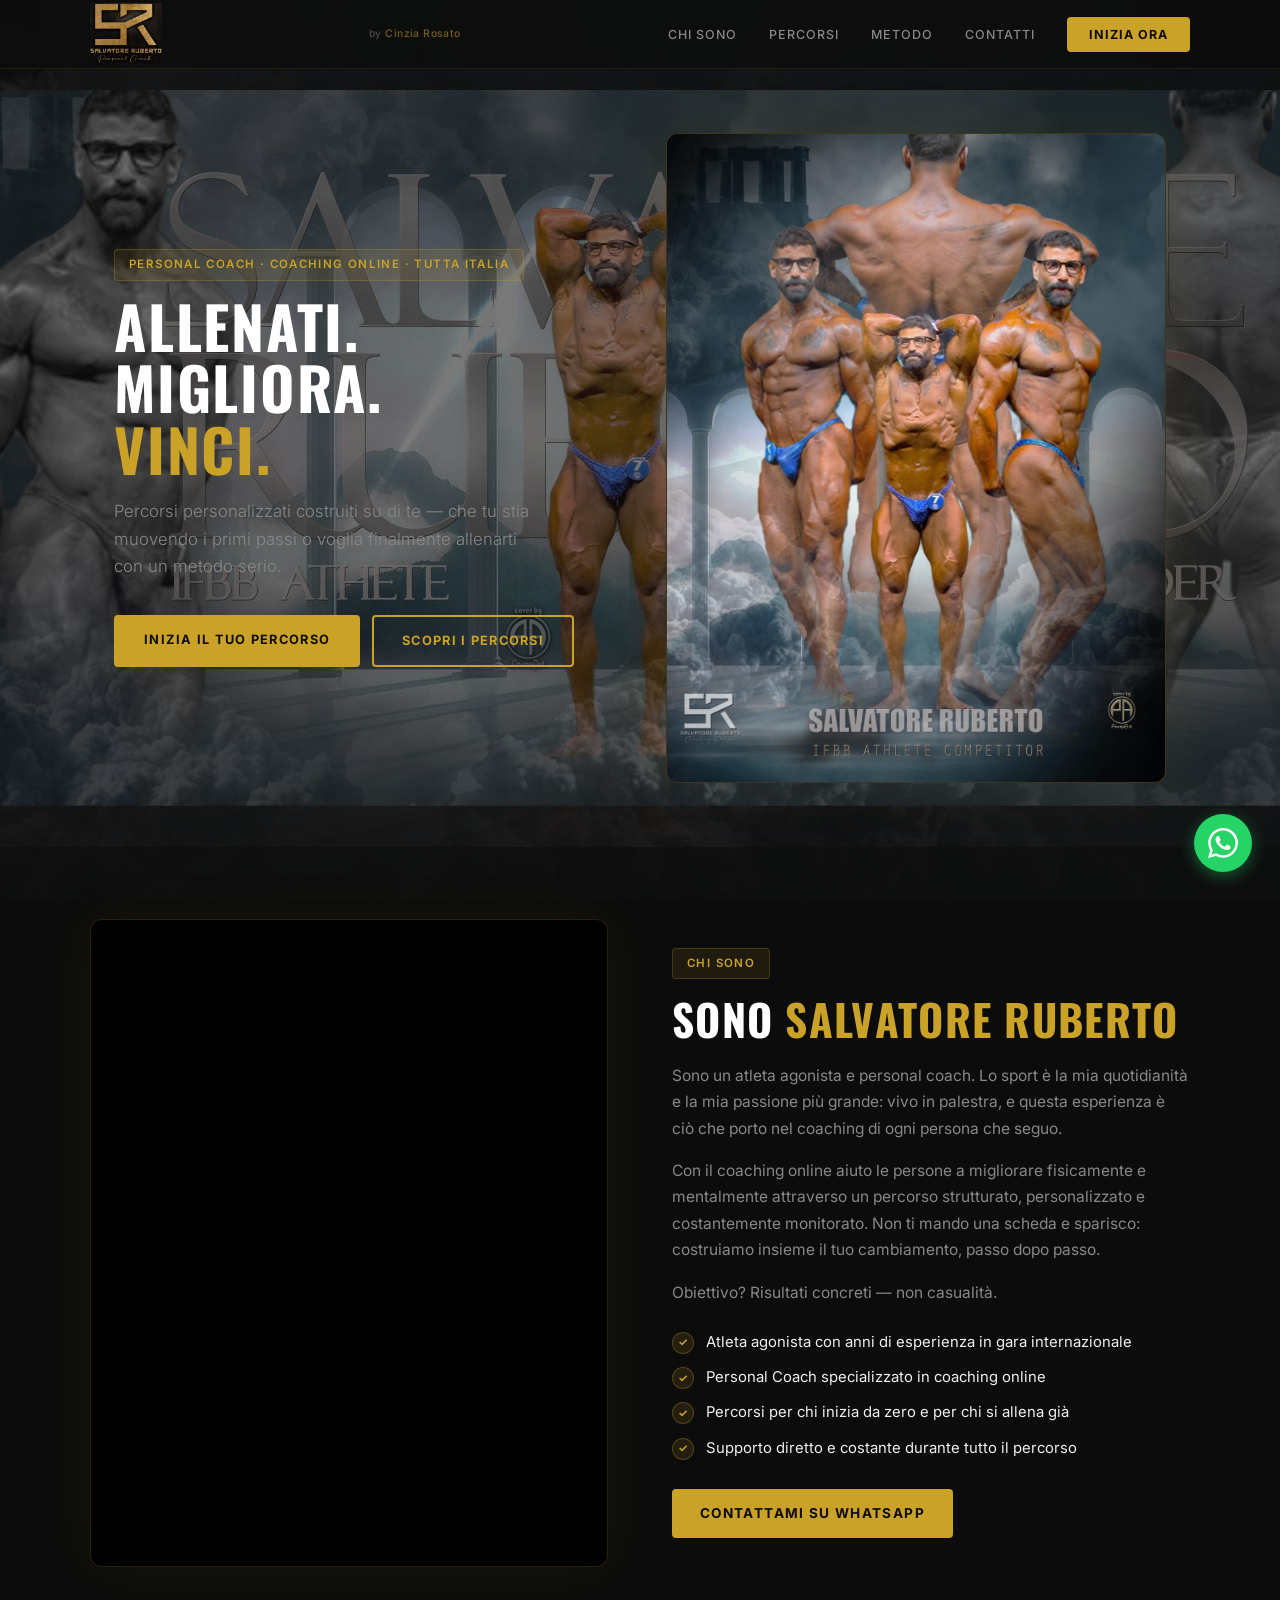
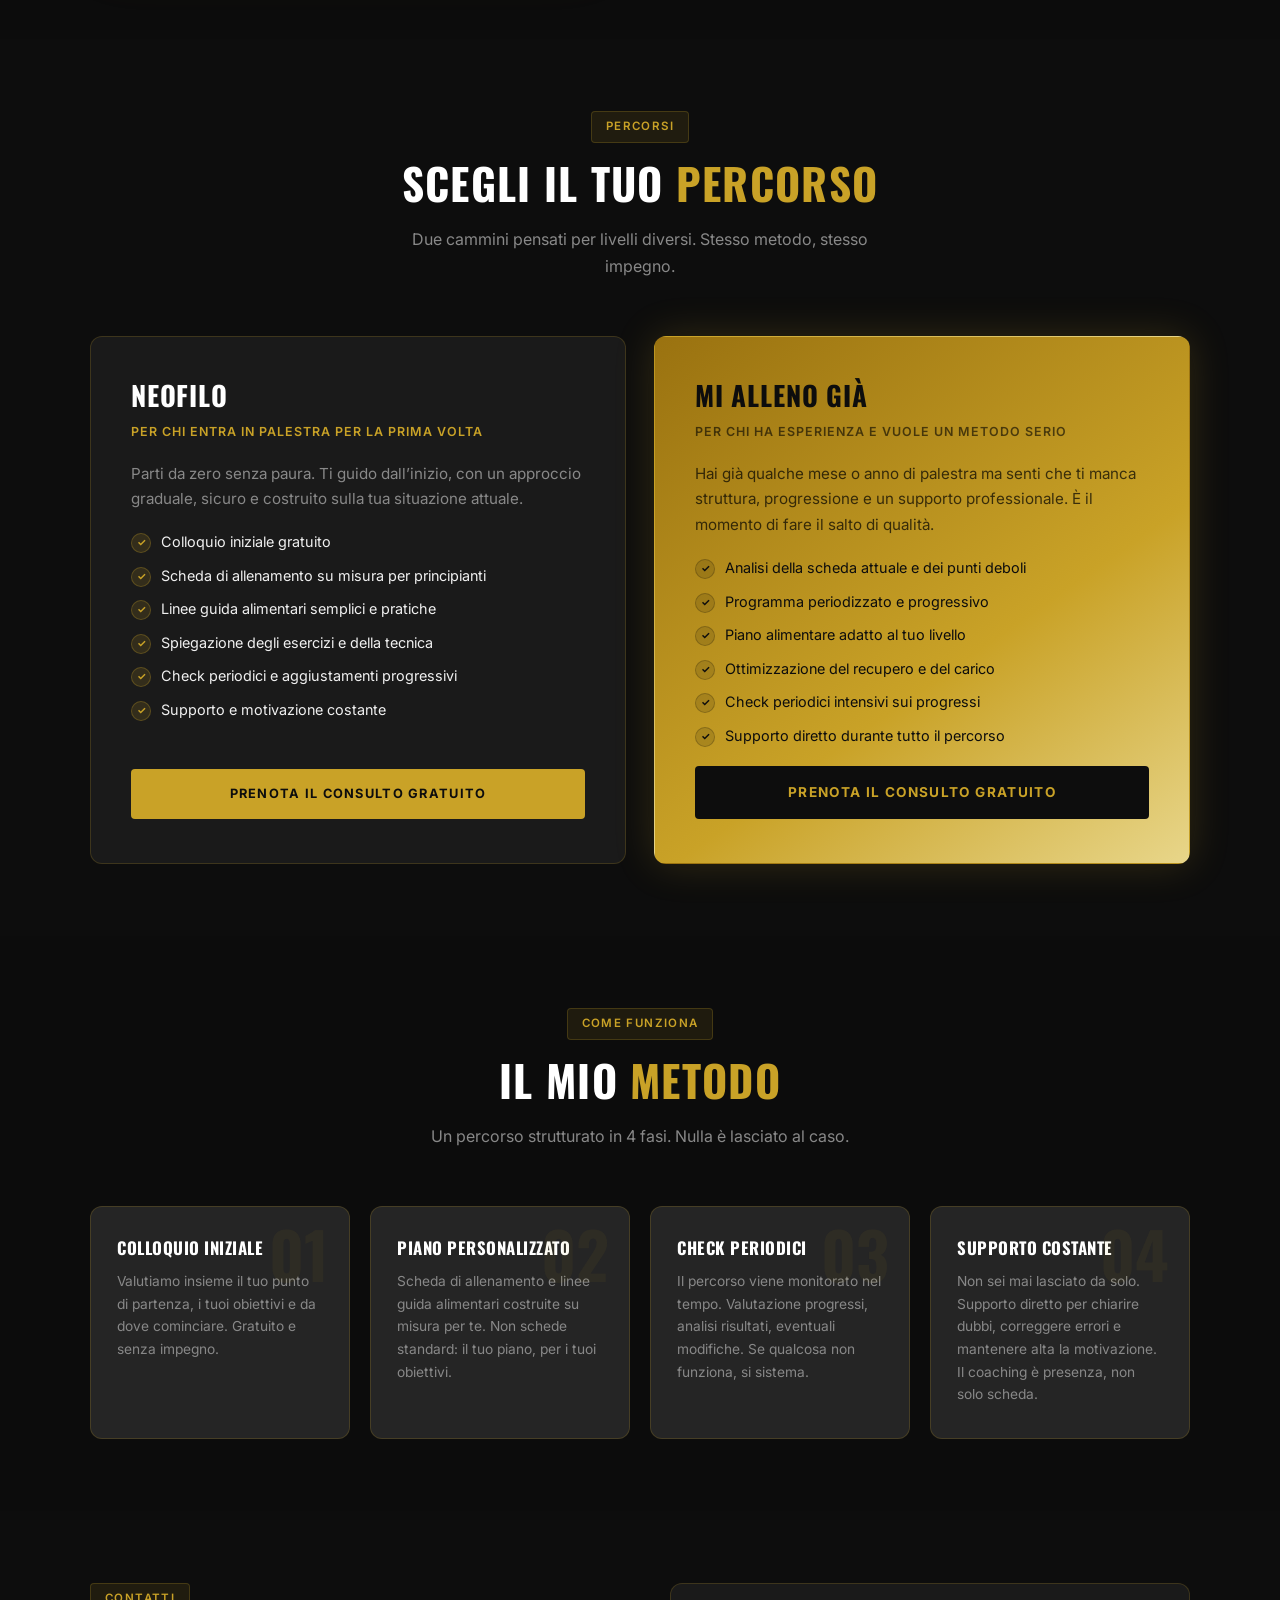
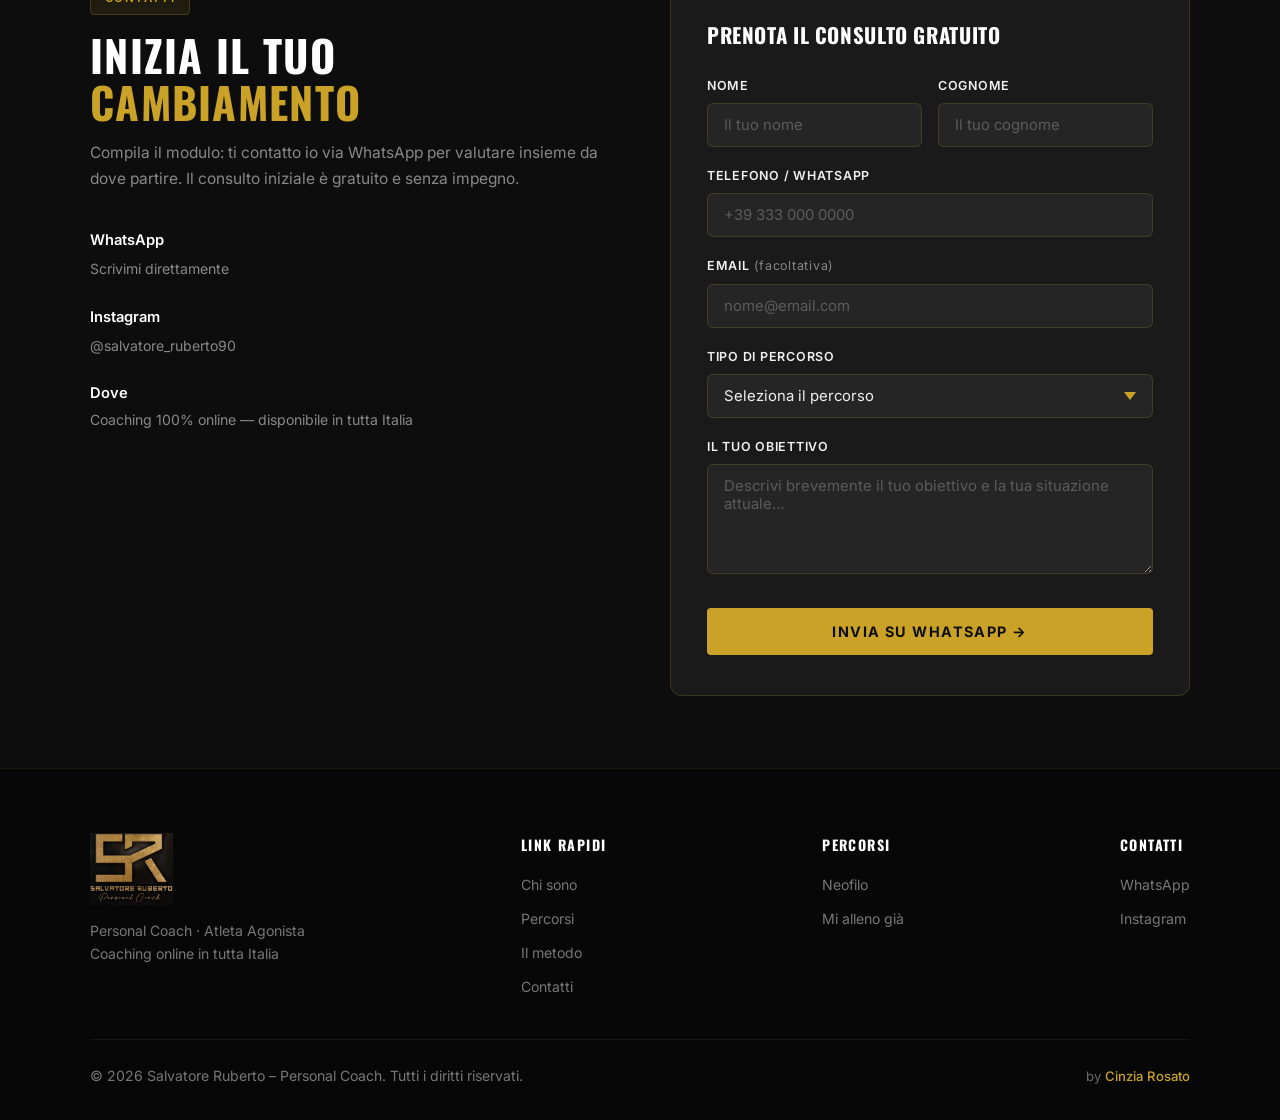
<file: index.html>
<!DOCTYPE html>
<html lang="it">
<head>
  <meta charset="UTF-8" />
  <meta name="viewport" content="width=device-width, initial-scale=1.0" />
  <title>Salvatore Ruberto – Personal Coach | Coaching Online</title>
  <meta name="description" content="Salvatore Ruberto, atleta agonista e personal coach. Coaching online personalizzato per neofili e chi si allena già. Risultati concreti, supporto costante." />
  <link rel="preconnect" href="https://fonts.googleapis.com" />
  <link rel="preconnect" href="https://fonts.gstatic.com" crossorigin />
  <link href="https://fonts.googleapis.com/css2?family=Oswald:wght@400;500;600;700&family=Inter:wght@300;400;500;600&display=swap" rel="stylesheet" />
  <link rel="stylesheet" href="css/style.css" />
</head>
<body>

<!-- NAVIGAZIONE -->
<nav id="navbar">
  <div class="nav-inner">
    <a href="#home" class="nav-logo">
      <img src="img/logo.jpg" alt="Salvatore Ruberto Personal Coach" class="nav-logo-img" />
    </a>
    <span class="nav-credit">by <a href="https://www.instagram.com/rosatocinzia/" target="_blank" rel="noopener"><strong>Cinzia Rosato</strong></a></span>
    <ul class="nav-links">
      <li><a href="#chi-sono">Chi sono</a></li>
      <li><a href="#percorsi">Percorsi</a></li>
      <li><a href="#metodo">Metodo</a></li>
      <li><a href="#contatti">Contatti</a></li>
      <li><a href="#contatti" class="btn-nav">Inizia ora</a></li>
    </ul>
    <div class="hamburger" onclick="toggleMenu()" id="hamburger">
      <span></span><span></span><span></span>
    </div>
  </div>
  <ul class="nav-mobile hidden" id="nav-mobile">
    <li><a href="#chi-sono" onclick="closeMenu()">Chi sono</a></li>
    <li><a href="#percorsi" onclick="closeMenu()">Percorsi</a></li>
    <li><a href="#metodo" onclick="closeMenu()">Metodo</a></li>
    <li><a href="#contatti" onclick="closeMenu()">Contatti</a></li>
    <li><a href="#contatti" class="btn-nav" onclick="closeMenu()">Inizia ora</a></li>
  </ul>
</nav>

<!-- HERO -->
<section id="home">
  <div class="hero-inner">
    <div class="hero-text">
      <span class="hero-tag">Personal Coach &middot; Coaching Online &middot; Tutta Italia</span>
      <h1 class="hero-title">
        Allenati.<br>
        Migliora.<br>
        <em>Vinci.</em>
      </h1>
      <p class="hero-sub">
        Percorsi personalizzati costruiti su di te &mdash; che tu stia muovendo i primi passi
        o voglia finalmente allenarti con un metodo serio.
      </p>
      <div class="hero-ctas">
        <a href="#contatti" class="btn-primary">Inizia il tuo percorso</a>
        <a href="#percorsi" class="btn-outline">Scopri i percorsi</a>
      </div>
    </div>
    <div class="hero-photo">
      <img src="img/bg-cover.jpg" alt="Salvatore Ruberto – IFBB Athlete" style="object-position: center 20%;" />
    </div>
  </div>
</section>

<!-- CHI SONO -->
<section id="chi-sono">
  <div class="container">
    <div class="chisono-inner">

      <div class="chisono-video">
        <video id="chisono-video" autoplay muted playsinline>
          <source src="img/video-3.mp4" type="video/mp4" />
        </video>
      </div>

      <div class="chisono-text">
        <span class="section-tag">Chi sono</span>
        <h2 class="section-title">Sono <em>Salvatore Ruberto</em></h2>
        <p>
          Sono un atleta agonista e personal coach. Lo sport &egrave; la mia quotidianit&agrave; e la mia
          passione pi&ugrave; grande: vivo in palestra, e questa esperienza &egrave; ci&ograve; che porto
          nel coaching di ogni persona che seguo.
        </p>
        <p>
          Con il coaching online aiuto le persone a migliorare fisicamente e mentalmente attraverso
          un percorso strutturato, personalizzato e costantemente monitorato. Non ti mando una scheda
          e sparisco: costruiamo insieme il tuo cambiamento, passo dopo passo.
        </p>
        <p>
          Obiettivo? Risultati concreti &mdash; non casualit&agrave;.
        </p>
        <ul class="qualifiche">
          <li>Atleta agonista con anni di esperienza in gara internazionale</li>
          <li>Personal Coach specializzato in coaching online</li>
          <li>Percorsi per chi inizia da zero e per chi si allena gi&agrave;</li>
          <li>Supporto diretto e costante durante tutto il percorso</li>
        </ul>
        <a href="#contatti" class="cta-btn">Contattami su WhatsApp</a>
      </div>
    </div>
  </div>
</section>

<!-- PERCORSI -->
<section id="percorsi">
  <div class="container">
    <div class="section-header">
      <span class="section-tag">Percorsi</span>
      <h2 class="section-title">Scegli il tuo <em>percorso</em></h2>
      <p>Due cammini pensati per livelli diversi. Stesso metodo, stesso impegno.</p>
    </div>
    <div class="percorsi-grid">

      <!-- NEOFILO -->
      <div class="percorso-card">
        <h3>Neofilo</h3>
        <p class="percorso-label">Per chi entra in palestra per la prima volta</p>
        <p class="percorso-desc">
          Parti da zero senza paura. Ti guido dall&rsquo;inizio, con un approccio graduale,
          sicuro e costruito sulla tua situazione attuale.
        </p>
        <ul class="percorso-list">
          <li>Colloquio iniziale gratuito</li>
          <li>Scheda di allenamento su misura per principianti</li>
          <li>Linee guida alimentari semplici e pratiche</li>
          <li>Spiegazione degli esercizi e della tecnica</li>
          <li>Check periodici e aggiustamenti progressivi</li>
          <li>Supporto e motivazione costante</li>
        </ul>
        <a href="#contatti" class="btn-primary">Prenota il consulto gratuito</a>
      </div>

      <!-- CHI SI ALLENA GIA' -->
      <div class="percorso-card featured">
        <h3>Mi alleno gi&agrave;</h3>
        <p class="percorso-label-dark">Per chi ha esperienza e vuole un metodo serio</p>
        <p class="percorso-desc">
          Hai gi&agrave; qualche mese o anno di palestra ma senti che ti manca struttura,
          progressione e un supporto professionale. &Egrave; il momento di fare il salto di qualit&agrave;.
        </p>
        <ul class="percorso-list">
          <li>Analisi della scheda attuale e dei punti deboli</li>
          <li>Programma periodizzato e progressivo</li>
          <li>Piano alimentare adatto al tuo livello</li>
          <li>Ottimizzazione del recupero e del carico</li>
          <li>Check periodici intensivi sui progressi</li>
          <li>Supporto diretto durante tutto il percorso</li>
        </ul>
        <a href="#contatti" class="btn-primary-dark">Prenota il consulto gratuito</a>
      </div>

    </div>
  </div>
</section>

<!-- IL METODO -->
<section id="metodo">
  <div class="container">
    <div class="section-header">
      <span class="section-tag">Come funziona</span>
      <h2 class="section-title">Il mio <em>metodo</em></h2>
      <p>Un percorso strutturato in 4 fasi. Nulla &egrave; lasciato al caso.</p>
    </div>
    <div class="metodo-grid">

      <div class="metodo-step">
        <div class="step-number">01</div>
        <h3>Colloquio iniziale</h3>
        <p>Valutiamo insieme il tuo punto di partenza, i tuoi obiettivi e da dove cominciare. Gratuito e senza impegno.</p>
      </div>

      <div class="metodo-step">
        <div class="step-number">02</div>
        <h3>Piano personalizzato</h3>
        <p>Scheda di allenamento e linee guida alimentari costruite su misura per te. Non schede standard: il tuo piano, per i tuoi obiettivi.</p>
      </div>

      <div class="metodo-step">
        <div class="step-number">03</div>
        <h3>Check periodici</h3>
        <p>Il percorso viene monitorato nel tempo. Valutazione progressi, analisi risultati, eventuali modifiche. Se qualcosa non funziona, si sistema.</p>
      </div>

      <div class="metodo-step">
        <div class="step-number">04</div>
        <h3>Supporto costante</h3>
        <p>Non sei mai lasciato da solo. Supporto diretto per chiarire dubbi, correggere errori e mantenere alta la motivazione. Il coaching &egrave; presenza, non solo scheda.</p>
      </div>

    </div>
  </div>
</section>

<!-- CONTATTI -->
<section id="contatti">
  <div class="container">
    <div class="contatti-inner">

      <div class="contatti-info">
        <span class="section-tag">Contatti</span>
        <h2 class="section-title">Inizia il tuo <em>cambiamento</em></h2>
        <p>
          Compila il modulo: ti contatto io via WhatsApp per valutare insieme da dove partire.
          Il consulto iniziale &egrave; gratuito e senza impegno.
        </p>
        <div class="contact-items">
          <div class="contact-item">
            <div>
              <h4>WhatsApp</h4>
              <a href="https://wa.me/393272345980">Scrivimi direttamente</a>
            </div>
          </div>
          <div class="contact-item">
            <div>
              <h4>Instagram</h4>
              <a href="https://www.instagram.com/salvatore_ruberto90/" target="_blank" rel="noopener">@salvatore_ruberto90</a>
            </div>
          </div>
          <div class="contact-item">
            <div>
              <h4>Dove</h4>
              <p>Coaching 100% online &mdash; disponibile in tutta Italia</p>
            </div>
          </div>
        </div>
      </div>

      <div class="contact-form-wrap">
        <div class="contact-form-box">
          <h3>Prenota il consulto gratuito</h3>
          <form id="contact-form">
            <div class="form-row">
              <div class="form-group">
                <label for="nome">Nome</label>
                <input type="text" id="nome" name="nome" placeholder="Il tuo nome" required />
              </div>
              <div class="form-group">
                <label for="cognome">Cognome</label>
                <input type="text" id="cognome" name="cognome" placeholder="Il tuo cognome" required />
              </div>
            </div>
            <div class="form-group">
              <label for="telefono">Telefono / WhatsApp</label>
              <input type="tel" id="telefono" name="telefono" placeholder="+39 333 000 0000" required />
            </div>
            <div class="form-group">
              <label for="email">Email <span style="font-weight:400;opacity:.5;text-transform:none;">(facoltativa)</span></label>
              <input type="email" id="email" name="email" placeholder="nome@email.com" />
            </div>
            <div class="form-group">
              <label for="percorso">Tipo di percorso</label>
              <select id="percorso" name="percorso" required>
                <option value="">Seleziona il percorso</option>
                <option value="Neofilo – Prima volta in palestra">Neofilo &ndash; Prima volta in palestra</option>
                <option value="Mi alleno già – Voglio un metodo serio">Mi alleno gi&agrave; &ndash; Voglio un metodo serio</option>
                <option value="Non so ancora">Non so ancora &ndash; voglio un consiglio</option>
              </select>
            </div>
            <div class="form-group">
              <label for="obiettivo">Il tuo obiettivo</label>
              <textarea id="obiettivo" name="obiettivo" placeholder="Descrivi brevemente il tuo obiettivo e la tua situazione attuale…" rows="4"></textarea>
            </div>
            <button type="submit" class="btn-form">Invia su WhatsApp &#8594;</button>
          </form>
        </div>
      </div>

    </div>
  </div>
</section>

<!-- FOOTER -->
<footer>
  <div class="footer-inner">
    <div class="footer-brand">
      <img src="img/logo.jpg" alt="Salvatore Ruberto Personal Coach" class="footer-logo-img" />
      <p>Personal Coach &middot; Atleta Agonista<br>Coaching online in tutta Italia</p>
    </div>
    <div class="footer-links">
      <h4>Link rapidi</h4>
      <ul>
        <li><a href="#chi-sono">Chi sono</a></li>
        <li><a href="#percorsi">Percorsi</a></li>
        <li><a href="#metodo">Il metodo</a></li>
        <li><a href="#contatti">Contatti</a></li>
      </ul>
    </div>
    <div class="footer-links">
      <h4>Percorsi</h4>
      <ul>
        <li><a href="#percorsi">Neofilo</a></li>
        <li><a href="#percorsi">Mi alleno gi&agrave;</a></li>
      </ul>
    </div>
    <div class="footer-links">
      <h4>Contatti</h4>
      <ul>
        <li><a href="https://wa.me/393272345980" target="_blank" rel="noopener">WhatsApp</a></li>
        <li><a href="https://www.instagram.com/salvatore_ruberto90/" target="_blank" rel="noopener">Instagram</a></li>
      </ul>
    </div>
  </div>
  <div class="footer-bottom">
    <span>&copy; 2026 Salvatore Ruberto &ndash; Personal Coach. Tutti i diritti riservati.</span>
    <span class="footer-credit">by <a href="https://www.instagram.com/rosatocinzia/" target="_blank" rel="noopener"><strong>Cinzia Rosato</strong></a></span>
  </div>
</footer>

<!-- WHATSAPP FLOAT -->
<a href="https://wa.me/393272345980" class="wa-float" target="_blank" rel="noopener" aria-label="Scrivici su WhatsApp">
  <svg viewBox="0 0 24 24" xmlns="http://www.w3.org/2000/svg">
    <path d="M17.472 14.382c-.297-.149-1.758-.867-2.03-.967-.273-.099-.471-.148-.67.15-.197.297-.767.966-.94 1.164-.173.199-.347.223-.644.075-.297-.15-1.255-.463-2.39-1.475-.883-.788-1.48-1.761-1.653-2.059-.173-.297-.018-.458.13-.606.134-.133.298-.347.446-.52.149-.174.198-.298.298-.497.099-.198.05-.371-.025-.52-.075-.149-.669-1.612-.916-2.207-.242-.579-.487-.5-.669-.51-.173-.008-.371-.01-.57-.01-.198 0-.52.074-.792.372-.272.297-1.04 1.016-1.04 2.479 0 1.462 1.065 2.875 1.213 3.074.149.198 2.096 3.2 5.077 4.487.709.306 1.262.489 1.694.625.712.227 1.36.195 1.871.118.571-.085 1.758-.719 2.006-1.413.248-.694.248-1.289.173-1.413-.074-.124-.272-.198-.57-.347m-5.421 7.403h-.004a9.87 9.87 0 01-5.031-1.378l-.361-.214-3.741.982.998-3.648-.235-.374a9.86 9.86 0 01-1.51-5.26c.001-5.45 4.436-9.884 9.888-9.884 2.64 0 5.122 1.03 6.988 2.898a9.825 9.825 0 012.893 6.994c-.003 5.45-4.437 9.884-9.885 9.884m8.413-18.297A11.815 11.815 0 0012.05 0C5.495 0 .16 5.335.157 11.892c0 2.096.547 4.142 1.588 5.945L.057 24l6.305-1.654a11.882 11.882 0 005.683 1.448h.005c6.554 0 11.89-5.335 11.893-11.893a11.821 11.821 0 00-3.48-8.413z"/>
  </svg>
</a>

<script src="js/script.js"></script>
</body>
</html>
</file>
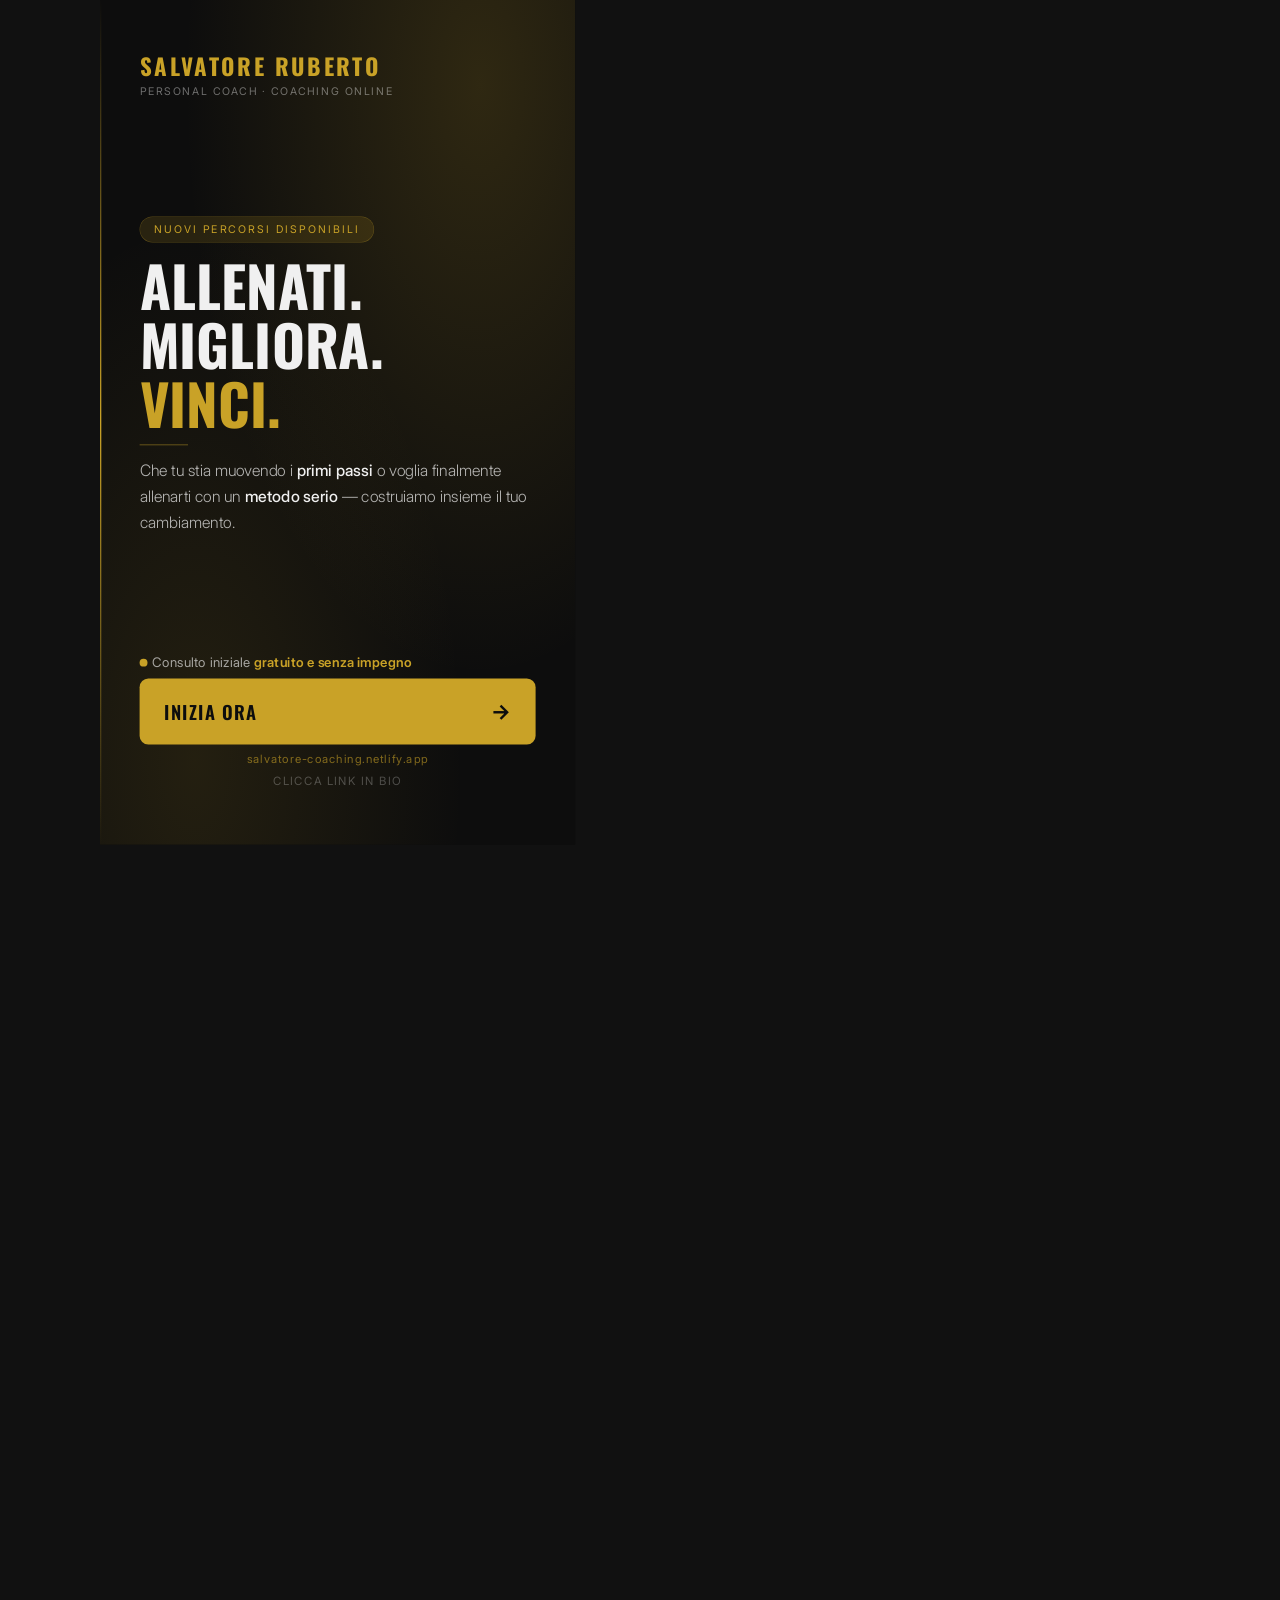
<file: storia-instagram.html>
<!DOCTYPE html>
<html lang="it">
<head>
  <meta charset="UTF-8" />
  <meta name="viewport" content="width=device-width, initial-scale=1.0" />
  <title>Storia Instagram – Salvatore Ruberto</title>
  <link href="https://fonts.googleapis.com/css2?family=Oswald:wght@400;600;700&family=Inter:wght@300;400;500&display=swap" rel="stylesheet" />
  <style>
    * { margin: 0; padding: 0; box-sizing: border-box; }

    body {
      background: #111;
      display: flex;
      justify-content: center;
      align-items: center;
      min-height: 100vh;
      font-family: 'Inter', sans-serif;
    }

    .story {
      width: 1080px;
      height: 1920px;
      background: #0D0D0D;
      position: relative;
      overflow: hidden;
      display: flex;
      flex-direction: column;
      justify-content: space-between;
      padding: 110px 90px 130px;
      transform-origin: top left;
      transform: scale(0.44);
      margin: 0 auto;
    }

    /* sfondo con gradiente oro */
    .story::before {
      content: '';
      position: absolute;
      inset: 0;
      background:
        radial-gradient(ellipse at 80% 10%, rgba(201,162,39,0.18) 0%, transparent 55%),
        radial-gradient(ellipse at 20% 90%, rgba(201,162,39,0.12) 0%, transparent 50%);
      pointer-events: none;
    }

    /* linea oro verticale decorativa */
    .story::after {
      content: '';
      position: absolute;
      left: 0; top: 0; bottom: 0;
      width: 3px;
      background: linear-gradient(to bottom, transparent, #C9A227, transparent);
    }

    /* TOP */
    .top {
      display: flex;
      flex-direction: column;
      gap: 6px;
      position: relative;
      z-index: 1;
    }

    .logo-text {
      font-family: 'Oswald', sans-serif;
      font-size: 52px;
      font-weight: 700;
      color: #C9A227;
      letter-spacing: 6px;
      text-transform: uppercase;
    }

    .logo-sub {
      font-size: 24px;
      color: rgba(255,255,255,0.4);
      letter-spacing: 4px;
      text-transform: uppercase;
    }

    /* CENTRO */
    .center {
      position: relative;
      z-index: 1;
      display: flex;
      flex-direction: column;
      gap: 28px;
    }

    .tag {
      display: inline-block;
      background: rgba(201,162,39,0.15);
      border: 1px solid rgba(201,162,39,0.35);
      color: #C9A227;
      font-size: 24px;
      letter-spacing: 5px;
      text-transform: uppercase;
      padding: 14px 32px;
      border-radius: 40px;
      width: fit-content;
    }

    .headline {
      font-family: 'Oswald', sans-serif;
      font-size: 128px;
      font-weight: 700;
      color: #F0F0F0;
      line-height: 1.05;
      text-transform: uppercase;
    }

    .headline em {
      color: #C9A227;
      font-style: normal;
    }

    .body-text {
      font-size: 36px;
      color: rgba(240,240,240,0.72);
      line-height: 1.65;
      font-weight: 300;
    }

    .body-text strong {
      color: #F0F0F0;
      font-weight: 500;
    }

    .divider {
      width: 110px;
      height: 2px;
      background: #C9A227;
      opacity: 0.5;
    }

    /* BOTTOM */
    .bottom {
      position: relative;
      z-index: 1;
      display: flex;
      flex-direction: column;
      gap: 18px;
    }

    .consulto-badge {
      display: flex;
      align-items: center;
      gap: 10px;
    }

    .badge-dot {
      width: 18px;
      height: 18px;
      border-radius: 50%;
      background: #C9A227;
      flex-shrink: 0;
    }

    .badge-text {
      font-size: 30px;
      color: rgba(255,255,255,0.6);
      letter-spacing: 0.5px;
    }

    .badge-text strong {
      color: #C9A227;
      font-weight: 600;
    }

    .cta-box {
      background: #C9A227;
      border-radius: 20px;
      padding: 44px 56px;
      display: flex;
      align-items: center;
      justify-content: space-between;
    }

    .cta-label {
      font-family: 'Oswald', sans-serif;
      font-size: 42px;
      font-weight: 600;
      color: #0D0D0D;
      text-transform: uppercase;
      letter-spacing: 3px;
    }

    .cta-arrow {
      font-size: 48px;
      color: #0D0D0D;
      font-weight: 700;
    }

    .link-label {
      font-size: 26px;
      color: rgba(255,255,255,0.28);
      letter-spacing: 2px;
      text-align: center;
    }

    .link-label span {
      color: rgba(201,162,39,0.6);
    }

    .swipe-hint {
      text-align: center;
      font-size: 26px;
      color: rgba(255,255,255,0.25);
      letter-spacing: 3px;
      text-transform: uppercase;
    }
  </style>
</head>
<body>
  <div class="story">

    <!-- TOP: brand -->
    <div class="top">
      <div class="logo-text">Salvatore Ruberto</div>
      <div class="logo-sub">Personal Coach · Coaching Online</div>
    </div>

    <!-- CENTRO: messaggio -->
    <div class="center">
      <span class="tag">Nuovi percorsi disponibili</span>

      <h1 class="headline">
        Allenati.<br>
        Migliora.<br>
        <em>Vinci.</em>
      </h1>

      <div class="divider"></div>

      <p class="body-text">
        Che tu stia muovendo i <strong>primi passi</strong> o voglia
        finalmente allenarti con un <strong>metodo serio</strong> —
        costruiamo insieme il tuo cambiamento.
      </p>
    </div>

    <!-- BOTTOM: CTA -->
    <div class="bottom">
      <div class="consulto-badge">
        <div class="badge-dot"></div>
        <div class="badge-text">Consulto iniziale <strong>gratuito e senza impegno</strong></div>
      </div>

      <div class="cta-box">
        <span class="cta-label">Inizia ora</span>
        <span class="cta-arrow">&#8594;</span>
      </div>

      <div class="link-label">
        <span>salvatore-coaching.netlify.app</span>
      </div>

      <div class="swipe-hint">Clicca link in bio</div>
    </div>

  </div>
</body>
</html>
</file>
<file: css/style.css>
:root {
  --gold:         #C9A227;
  --gold-light:   #E8D68A;
  --gold-dark:    #8B6914;
  --dark:         #0D0D0D;
  --dark-2:       #1A1A1A;
  --dark-3:       #252525;
  --dark-4:       #2E2E2E;
  --text:         #F0F0F0;
  --text-muted:   #888888;
  --white:        #FFFFFF;
  --shadow:       0 4px 24px rgba(0,0,0,.5);
  --radius:       12px;
  --border-gold:  1px solid rgba(201,162,39,.2);
}

*, *::before, *::after { box-sizing: border-box; margin: 0; padding: 0; }
html { scroll-behavior: smooth; }
body {
  font-family: 'Inter', sans-serif;
  color: var(--text);
  line-height: 1.7;
  background-image: url('../img/foto-hero-main.jpg');
  background-size: cover;
  background-position: center top;
  background-attachment: fixed;
  background-repeat: no-repeat;
  background-color: var(--dark);
}
img { max-width: 100%; display: block; }
a { color: inherit; text-decoration: none; }
section { padding: 72px 24px; }
.container { max-width: 1100px; margin: 0 auto; }
h1, h2, h3 { font-family: 'Oswald', sans-serif; line-height: 1.1; text-transform: uppercase; letter-spacing: .03em; }

/* NAV */
nav {
  position: sticky; top: 0; z-index: 100;
  background: rgba(13,13,13,.96);
  backdrop-filter: blur(12px);
  border-bottom: 1px solid rgba(201,162,39,.12);
  padding: 0 24px;
}
.nav-inner { max-width: 1100px; margin: 0 auto; display: flex; align-items: center; justify-content: space-between; height: 68px; }
.nav-logo { display: flex; align-items: center; }
.nav-logo-img { height: 62px; width: auto; display: block; }
.nav-links { display: flex; align-items: center; gap: 32px; list-style: none; }
.nav-links a { font-size: .78rem; font-weight: 500; color: var(--text-muted); transition: color .2s; text-transform: uppercase; letter-spacing: .08em; }
.nav-links a:hover { color: var(--gold); }
.btn-nav { background: var(--gold) !important; color: var(--dark) !important; padding: 10px 22px !important; border-radius: 4px; font-weight: 700 !important; transition: background .2s, transform .15s !important; }
.btn-nav:hover { background: var(--gold-light) !important; transform: translateY(-1px); color: var(--dark) !important; }
.hamburger { display: none; flex-direction: column; gap: 5px; cursor: pointer; padding: 6px; }
.hamburger span { display: block; width: 24px; height: 2px; background: var(--text); border-radius: 2px; transition: .3s; }
.nav-mobile { display: none; }

/* HERO */
#home {
  padding: 0;
  background: rgba(13,13,13,0.55);
  min-height: auto;
  display: flex;
  align-items: center;
  position: relative;
  overflow: hidden;
}
.hero-inner {
  max-width: 1100px;
  margin: 0 auto;
  display: grid;
  grid-template-columns: 1fr 1fr;
  gap: 60px;
  align-items: center;
  padding: 64px 24px;
  gap: 52px;
  width: 100%;
  position: relative;
  z-index: 1;
}
.hero-tag {
  display: inline-block;
  background: rgba(201,162,39,.1);
  color: var(--gold);
  font-size: .72rem;
  font-weight: 600;
  padding: 5px 14px;
  border-radius: 4px;
  letter-spacing: .12em;
  text-transform: uppercase;
  margin-bottom: 14px;
  border: 1px solid rgba(201,162,39,.25);
}
.hero-title { font-size: clamp(2.5rem, 4.6vw, 4.1rem); color: var(--white); margin-bottom: 18px; line-height: 1.05; }
.hero-title em { font-style: normal; color: var(--gold); }
.hero-sub { font-size: 1.05rem; color: var(--text-muted); margin-bottom: 34px; max-width: 420px; font-weight: 300; line-height: 1.65; }
.hero-ctas { display: flex; gap: 12px; flex-wrap: wrap; }
.btn-primary {
  background: var(--gold);
  color: var(--dark);
  padding: 14px 30px;
  border-radius: 4px;
  font-weight: 700;
  font-size: .8rem;
  text-transform: uppercase;
  letter-spacing: .1em;
  transition: background .2s, transform .15s;
  cursor: pointer;
  border: none;
  display: inline-block;
}
.btn-primary:hover { background: var(--gold-light); transform: translateY(-2px); }
.btn-outline {
  background: transparent;
  color: var(--gold);
  padding: 13px 28px;
  border-radius: 4px;
  font-weight: 700;
  font-size: .8rem;
  text-transform: uppercase;
  letter-spacing: .1em;
  border: 2px solid var(--gold);
  transition: all .2s;
  cursor: pointer;
  display: inline-block;
}
.btn-outline:hover { background: var(--gold); color: var(--dark); transform: translateY(-2px); }
.hero-photo {
  width: 100%;
  height: clamp(420px, 73vh, 650px);
  border-radius: var(--radius);
  background: var(--dark-2);
  position: relative;
  overflow: hidden;
  border: var(--border-gold);
  box-shadow: 0 0 60px rgba(201,162,39,.08);
}
.hero-photo img { width: 100%; height: 100%; object-fit: cover; }

/* VIDEO CHI SONO */
.chisono-video {
  width: 100%;
  aspect-ratio: 9/16;
  max-height: 72vh;
  border-radius: var(--radius);
  overflow: hidden;
  border: var(--border-gold);
  background: #000;
  box-shadow: 0 0 60px rgba(201,162,39,.06);
}
.chisono-video video { width: 100%; height: 100%; object-fit: cover; display: block; }

/* CHI SONO */
#chi-sono { background: rgba(13,13,13,0.84); }
.chisono-inner { display: grid; grid-template-columns: 1fr 1fr; gap: 64px; align-items: center; }
.chisono-photo {
  width: 100%;
  aspect-ratio: 3/4;
  border-radius: var(--radius);
  background: var(--dark-3);
  display: flex;
  align-items: center;
  justify-content: center;
  overflow: hidden;
  border: var(--border-gold);
  box-shadow: 0 0 60px rgba(201,162,39,.06);
}
.chisono-photo img { width: 100%; height: 100%; object-fit: cover; object-position: top center; }
.section-tag {
  display: inline-block;
  background: rgba(201,162,39,.1);
  color: var(--gold);
  font-size: .72rem;
  font-weight: 600;
  padding: 5px 14px;
  border-radius: 4px;
  letter-spacing: .12em;
  text-transform: uppercase;
  margin-bottom: 16px;
  border: 1px solid rgba(201,162,39,.22);
}
.section-title { font-size: clamp(1.8rem, 3.5vw, 2.7rem); margin-bottom: 20px; color: var(--white); }
.section-title em { font-style: normal; color: var(--gold); }
.chisono-text p { color: var(--text-muted); margin-bottom: 16px; font-size: .97rem; }
.qualifiche { list-style: none; margin-top: 24px; display: flex; flex-direction: column; gap: 10px; }
.qualifiche li {
  display: flex;
  align-items: flex-start;
  gap: 12px;
  font-size: .93rem;
  color: var(--text);
}
.qualifiche li::before {
  content: "✓";
  background: rgba(201,162,39,.12);
  color: var(--gold);
  width: 22px; height: 22px;
  border-radius: 50%;
  display: flex; align-items: center; justify-content: center;
  font-size: .7rem;
  font-weight: 700;
  flex-shrink: 0;
  margin-top: 2px;
  border: 1px solid rgba(201,162,39,.28);
}
.cta-btn {
  display: inline-block;
  margin-top: 28px;
  background: var(--gold);
  color: var(--dark);
  padding: 13px 28px;
  border-radius: 4px;
  font-weight: 700;
  font-size: .85rem;
  text-transform: uppercase;
  letter-spacing: .1em;
  transition: all .2s;
}
.cta-btn:hover { background: var(--gold-light); transform: translateY(-2px); }

/* PERCORSI */
#percorsi { background: rgba(13,13,13,0.80); }
.section-header { text-align: center; margin-bottom: 56px; }
.section-header p { color: var(--text-muted); max-width: 500px; margin: 12px auto 0; font-size: 1rem; }
.percorsi-grid { display: grid; grid-template-columns: 1fr 1fr; gap: 28px; }
.percorso-card {
  background: var(--dark-2);
  border-radius: var(--radius);
  padding: 44px 40px;
  border: var(--border-gold);
  display: flex;
  flex-direction: column;
  gap: 18px;
  transition: transform .2s, border-color .2s, box-shadow .2s;
}
.percorso-card:hover { transform: translateY(-5px); border-color: rgba(201,162,39,.45); box-shadow: 0 16px 48px rgba(0,0,0,.4); }
.percorso-card.featured {
  background: linear-gradient(145deg, #9A7210 0%, var(--gold) 60%, #E8D68A 100%);
  border-color: transparent;
  box-shadow: 0 0 40px rgba(201,162,39,.2);
}
.percorso-icon { font-size: 2.2rem; }
.percorso-card h3 { font-size: 1.7rem; color: var(--white); }
.percorso-card.featured h3 { color: var(--dark); }
.percorso-desc { color: var(--text-muted); font-size: .95rem; }
.percorso-card.featured .percorso-desc { color: rgba(0,0,0,.7); }
.percorso-list { list-style: none; display: flex; flex-direction: column; gap: 9px; flex: 1; }
.percorso-list li { display: flex; align-items: flex-start; gap: 10px; font-size: .9rem; color: var(--text); }
.percorso-card.featured .percorso-list li { color: var(--dark); }
.percorso-list li::before {
  content: "✓";
  background: rgba(201,162,39,.14);
  color: var(--gold);
  width: 20px; height: 20px;
  border-radius: 50%;
  display: flex; align-items: center; justify-content: center;
  font-size: .65rem;
  font-weight: 700;
  flex-shrink: 0;
  margin-top: 3px;
  border: 1px solid rgba(201,162,39,.28);
}
.percorso-card.featured .percorso-list li::before {
  background: rgba(0,0,0,.12);
  color: var(--dark);
  border-color: rgba(0,0,0,.2);
}
.btn-primary-dark {
  background: var(--dark);
  color: var(--gold);
  padding: 15px 32px;
  border-radius: 4px;
  font-weight: 700;
  font-size: .85rem;
  text-transform: uppercase;
  letter-spacing: .1em;
  transition: background .2s, transform .15s;
  cursor: pointer;
  border: none;
  display: inline-block;
  text-align: center;
  margin-top: auto;
}
.btn-primary-dark:hover { background: var(--dark-2); transform: translateY(-2px); }
.percorso-card .btn-primary { margin-top: auto; text-align: center; }

/* IL METODO */
#metodo { background: rgba(13,13,13,0.84); }
.metodo-grid { display: grid; grid-template-columns: repeat(4, 1fr); gap: 20px; margin-top: 56px; }
.metodo-step {
  background: var(--dark-3);
  border-radius: var(--radius);
  padding: 32px 26px;
  border: var(--border-gold);
  position: relative;
  overflow: hidden;
  transition: transform .2s, border-color .2s;
}
.metodo-step:hover { transform: translateY(-4px); border-color: rgba(201,162,39,.45); }
.step-number {
  position: absolute;
  top: 14px; right: 20px;
  font-family: 'Oswald', sans-serif;
  font-size: 4rem;
  font-weight: 700;
  color: rgba(201,162,39,.06);
  line-height: 1;
  pointer-events: none;
}
.step-icon { font-size: 2rem; margin-bottom: 14px; }
.metodo-step h3 { font-size: 1.05rem; color: var(--white); margin-bottom: 12px; }
.metodo-step p { font-size: .86rem; color: var(--text-muted); line-height: 1.65; }

/* CONTATTI */
#contatti { background: rgba(13,13,13,0.80); }
.contatti-inner { display: grid; grid-template-columns: 1fr 1fr; gap: 60px; align-items: start; }
.contatti-info .section-title { margin-bottom: 14px; }
.contatti-info > p { color: var(--text-muted); margin-bottom: 36px; font-size: .97rem; }
.contact-items { display: flex; flex-direction: column; gap: 22px; }
.contact-item { display: flex; gap: 16px; align-items: flex-start; }
.contact-icon {
  width: 46px; height: 46px;
  border-radius: 10px;
  background: rgba(201,162,39,.08);
  display: flex; align-items: center; justify-content: center;
  font-size: 1.2rem;
  flex-shrink: 0;
  border: var(--border-gold);
}
.contact-item h4 { font-family: 'Inter', sans-serif; font-weight: 600; font-size: .92rem; color: var(--white); margin-bottom: 2px; }
.contact-item a, .contact-item p { color: var(--text-muted); font-size: .88rem; transition: color .2s; }
.contact-item a:hover { color: var(--gold); }
.contact-form-wrap {}
.contact-form-box {
  background: var(--dark-2);
  border-radius: var(--radius);
  padding: 40px 36px;
  border: var(--border-gold);
}
.contact-form-box h3 { font-size: 1.3rem; color: var(--white); margin-bottom: 28px; }
.form-group { margin-bottom: 18px; }
.form-group label {
  display: block;
  font-size: .78rem;
  font-weight: 600;
  margin-bottom: 7px;
  color: var(--text);
  text-transform: uppercase;
  letter-spacing: .06em;
}
.form-group input,
.form-group select,
.form-group textarea {
  width: 100%;
  padding: 12px 16px;
  border: 1px solid rgba(201,162,39,.18);
  border-radius: 6px;
  background: var(--dark-3);
  font-family: 'Inter', sans-serif;
  font-size: .93rem;
  color: var(--text);
  transition: border-color .2s;
  outline: none;
}
.form-group input::placeholder,
.form-group textarea::placeholder { color: rgba(255,255,255,.25); }
.form-group input:focus,
.form-group select:focus,
.form-group textarea:focus { border-color: var(--gold); }
.form-group select {
  appearance: none;
  background-image: url("data:image/svg+xml,%3Csvg xmlns='http://www.w3.org/2000/svg' width='12' height='8' viewBox='0 0 12 8'%3E%3Cpath fill='%23C9A227' d='M6 8L0 0h12z'/%3E%3C/svg%3E");
  background-repeat: no-repeat;
  background-position: right 16px center;
  cursor: pointer;
}
.form-group select option { background: var(--dark-3); color: var(--text); }
.form-group textarea { resize: vertical; min-height: 110px; }
.form-row { display: grid; grid-template-columns: 1fr 1fr; gap: 16px; }
.btn-form {
  width: 100%;
  padding: 15px;
  background: var(--gold);
  color: var(--dark);
  border: none;
  border-radius: 4px;
  font-family: 'Inter', sans-serif;
  font-size: .9rem;
  font-weight: 700;
  cursor: pointer;
  text-transform: uppercase;
  letter-spacing: .1em;
  transition: background .2s, transform .15s;
  margin-top: 8px;
}
.btn-form:hover { background: var(--gold-light); transform: translateY(-1px); }

/* NAV CREDIT */
.nav-credit { font-size: .65rem; color: rgba(255,255,255,.28); letter-spacing: .04em; white-space: nowrap; }
.nav-credit a { color: inherit; text-decoration: none; }
.nav-credit strong { color: rgba(201,162,39,.55); font-weight: 500; transition: color .2s; }
.nav-credit a:hover strong { color: rgba(201,162,39,.9); }

/* FOOTER CREDIT */
.footer-bottom { display: flex; flex-wrap: wrap; justify-content: space-between; align-items: center; gap: 8px; }
.footer-credit { font-size: .82rem; color: rgba(255,255,255,.4); }
.footer-credit a { color: inherit; text-decoration: none; }
.footer-credit strong { color: var(--gold); font-weight: 500; transition: color .2s; }
.footer-credit a:hover strong { color: var(--gold-light); }

/* GALLERIA */
#galleria { background: var(--dark-3); }
.galleria-inner { display: grid; grid-template-columns: 1fr 1fr; gap: 24px; align-items: start; }
.video-stack { display: flex; flex-direction: column; gap: 14px; }
.video-item { border-radius: var(--radius); overflow: hidden; border: var(--border-gold); background: #000; }
.video-item video { width: 100%; display: block; max-height: 220px; object-fit: cover; }

/* CAROSELLO */
.carousel {
  position: relative;
  width: 100%;
  height: clamp(380px, 66vh, 620px);
  overflow: hidden;
  border-radius: var(--radius);
  border: var(--border-gold);
  box-shadow: 0 0 60px rgba(201,162,39,.08);
}
/* in galleria il carousel è più basso per stare affianco ai video */
#galleria .carousel { height: clamp(300px, 54vh, 500px); }
.carousel-inner { display: flex; transition: transform .5s ease; height: 100%; }
.carousel-slide { min-width: 100%; height: 100%; flex-shrink: 0; }
.carousel-slide img { width: 100%; height: 100%; object-fit: cover; object-position: top center; }
.carousel-prev,
.carousel-next { display: none; }
.carousel-dots {
  position: absolute;
  bottom: 14px;
  left: 50%;
  transform: translateX(-50%);
  display: flex;
  gap: 7px;
  z-index: 2;
}
.dot { width: 8px; height: 8px; border-radius: 50%; background: rgba(255,255,255,.35); cursor: pointer; transition: background .2s; }
.dot.active { background: var(--gold); }

/* PERCORSO LABEL */
.percorso-label { font-size: .78rem; font-weight: 600; text-transform: uppercase; letter-spacing: .08em; color: var(--gold); margin-top: -8px; }
.percorso-label-dark { font-size: .78rem; font-weight: 600; text-transform: uppercase; letter-spacing: .08em; color: rgba(0,0,0,.6); margin-top: -8px; }

/* FOOTER */
footer {
  background: rgba(7,7,7,0.95);
  color: rgba(255,255,255,.45);
  padding: 64px 24px 32px;
  font-size: .88rem;
  border-top: 1px solid rgba(201,162,39,.1);
}
.footer-inner {
  max-width: 1100px;
  margin: 0 auto;
  display: flex;
  flex-wrap: wrap;
  justify-content: space-between;
  align-items: flex-start;
  gap: 40px;
  margin-bottom: 40px;
}
.footer-logo-img { height: 72px; width: auto; display: block; margin-bottom: 14px; }
.footer-brand p { max-width: 240px; line-height: 1.65; }
.footer-links h4 {
  color: var(--white);
  font-family: 'Oswald', sans-serif;
  font-size: .88rem;
  text-transform: uppercase;
  letter-spacing: .1em;
  margin-bottom: 16px;
}
.footer-links ul { list-style: none; display: flex; flex-direction: column; gap: 10px; }
.footer-links a { transition: color .2s; }
.footer-links a:hover { color: var(--gold); }
.footer-bottom {
  max-width: 1100px;
  margin: 0 auto;
  border-top: 1px solid rgba(255,255,255,.06);
  padding-top: 24px;
  text-align: center;
}

/* WHATSAPP FLOAT */
.wa-float {
  position: fixed;
  bottom: 28px; right: 28px;
  z-index: 200;
  width: 58px; height: 58px;
  border-radius: 50%;
  background: #25D366;
  display: flex; align-items: center; justify-content: center;
  box-shadow: 0 4px 16px rgba(37,211,102,.4);
  transition: transform .2s;
}
.wa-float:hover { transform: scale(1.1); }
.wa-float svg { width: 30px; height: 30px; fill: white; }

/* RESPONSIVE */
@media (max-width: 900px) {
  .metodo-grid { grid-template-columns: 1fr 1fr; }
}

@media (max-width: 768px) {
  body {
    background-image: none;
    background-color: var(--dark);
  }
  body::before {
    content: '';
    position: fixed;
    top: 0; left: 0; right: 0; bottom: 0;
    background-image: url('../img/sfondo-mobile.png');
    background-size: 100% auto;
    background-position: center top;
    background-repeat: no-repeat;
    background-color: var(--dark);
    z-index: -1;
  }
  #home     { background: transparent; }
  #chi-sono { background: rgba(13,13,13,0.88); }
  #percorsi { background: rgba(13,13,13,0.85); }
  #metodo   { background: rgba(13,13,13,0.88); }
  #contatti { background: rgba(13,13,13,0.85); }
  footer    { background: rgba(7,7,7,0.97); }
  .hero-photo { display: block; width: 100%; max-width: 100%; height: clamp(280px, 70vw, 380px); order: -1; }

  .nav-links { display: none; }
  .hamburger { display: flex; }
  .nav-mobile {
    display: flex;
    flex-direction: column;
    gap: 0;
    background: var(--dark);
    border-top: 1px solid rgba(201,162,39,.12);
    padding: 12px 24px 24px;
  }
  .nav-mobile.hidden { display: none; }
  .nav-mobile li { list-style: none; }
  .nav-mobile a {
    display: block;
    padding: 14px 0;
    font-size: .82rem;
    font-weight: 500;
    color: var(--text-muted);
    border-bottom: 1px solid rgba(255,255,255,.05);
    text-transform: uppercase;
    letter-spacing: .08em;
  }
  .nav-mobile .btn-nav { margin-top: 16px; display: inline-block; padding: 13px 28px; text-align: center; }
  .hero-inner { grid-template-columns: 1fr; gap: 32px; padding: 48px 24px 56px; }
  .hero-photo { order: -1; max-width: 100%; height: clamp(300px, 55vw, 420px); margin: 0 auto; }
  .chisono-inner { grid-template-columns: 1fr; gap: 40px; }
  .chisono-video { max-height: 56vw; aspect-ratio: 9/16; }
  .galleria-inner { grid-template-columns: 1fr; }
  .video-item video { max-height: 180px; }
  .chisono-photo { max-width: 300px; margin: 0 auto; }
  .percorsi-grid { grid-template-columns: 1fr; }
  .contatti-inner { grid-template-columns: 1fr; gap: 40px; }
  .form-row { grid-template-columns: 1fr; }
  section { padding: 56px 20px; }
  .contact-form-box { padding: 28px 24px; }
  .percorso-card { padding: 32px 28px; }
  .metodo-grid { margin-top: 36px; }
}

@media (max-width: 540px) {
  .metodo-grid { grid-template-columns: 1fr; }
  .hero-title { font-size: 2.8rem; }
}
</file>
